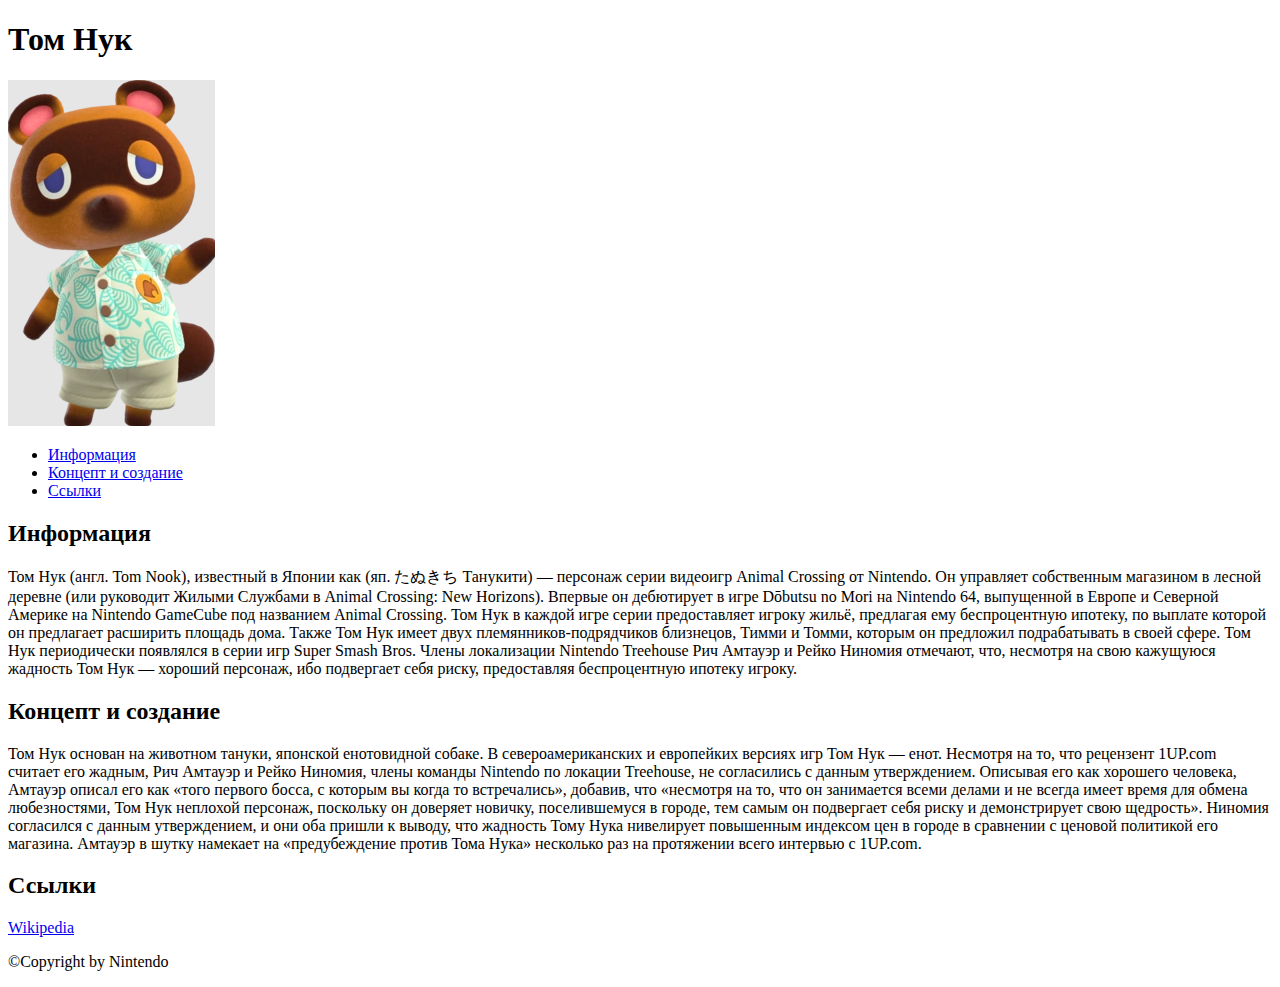
<file: prac1/index.html>
<!DOCTYPE html>
<html lang="en">
<head>
	<title>Том Нук</title>
	<meta charset="utf-8">
	<meta description="Templates code">
	<meta keywords="template, test">
</head>
<body>
	<div>
		<header>
			<div>
				<h1>Том Нук</h1>
				<img src="img/tomnook.png" alt="">
			</div>
			<nav>  
				<ul>
				<li><a href="#">Информация</a></li>
				<li><a href="#">Концепт и создание</a></li>
				<li><a href="#">Ссылки</a></li>
			  </ul>
			</nav>
		</header>
		<main>
			<section>
				<h2>Информация</h2>
				<p>Том Нук (англ. Tom Nook), известный в Японии как (яп. たぬきち Танукити) — персонаж серии видеоигр Animal Crossing от Nintendo. Он управляет собственным магазином в лесной деревне (или руководит Жилыми Службами в Animal Crossing: New Horizons). Впервые он дебютирует в игре Dōbutsu no Mori на Nintendo 64, выпущенной в Европе и Северной Америке на Nintendo GameCube под названием Animal Crossing. Том Нук в каждой игре серии предоставляет игроку жильё, предлагая ему беспроцентную ипотеку, по выплате которой он предлагает расширить площадь дома. Также Том Нук имеет двух племянников-подрядчиков близнецов, Тимми и Томми, которым он предложил подрабатывать в своей сфере. Том Нук периодически появлялся в серии игр Super Smash Bros. Члены локализации Nintendo Treehouse Рич Амтауэр и Рейко Ниномия отмечают, что, несмотря на свою кажущуюся жадность Том Нук — хороший персонаж, ибо подвергает себя риску, предоставляя беспроцентную ипотеку игроку.</p>
			</section>
			<section>
				<h2>Концепт и создание</h2>
				<p>Том Нук основан на животном тануки, японской енотовидной собаке. В североамериканских и европейких версиях игр Том Нук — енот. Несмотря на то, что рецензент 1UP.com считает его жадным, Рич Амтауэр и Рейко Ниномия, члены команды Nintendo по локации Treehouse, не согласились с данным утверждением. Описывая его как хорошего человека, Амтауэр описал его как «того первого босса, с которым вы когда то встречались», добавив, что «несмотря на то, что он занимается всеми делами и не всегда имеет время для обмена любезностями, Том Нук неплохой персонаж, поскольку он доверяет новичку, поселившемуся в городе, тем самым он подвергает себя риску и демонстрирует свою щедрость». Ниномия согласился с данным утверждением, и они оба пришли к выводу, что жадность Тому Нука нивелирует повышенным индексом цен в городе в сравнении с ценовой политикой его магазина. Амтауэр в шутку намекает на «предубеждение против Тома Нука» несколько раз на протяжении всего интервью с 1UP.com.</p>
			</section>
			<section>
				<h2>Ссылки</h2>
				<a href="https://ru.wikipedia.org/wiki/%D0%A2%D0%BE%D0%BC_%D0%9D%D1%83%D0%BA" target="_blank">Wikipedia</a>
			</section>
		</main>
		<footer>
			<div>
				<p>©Copyright by Nintendo</p>
			</div>
		</footer>
	</div>
	
</body>
</html>
</file>
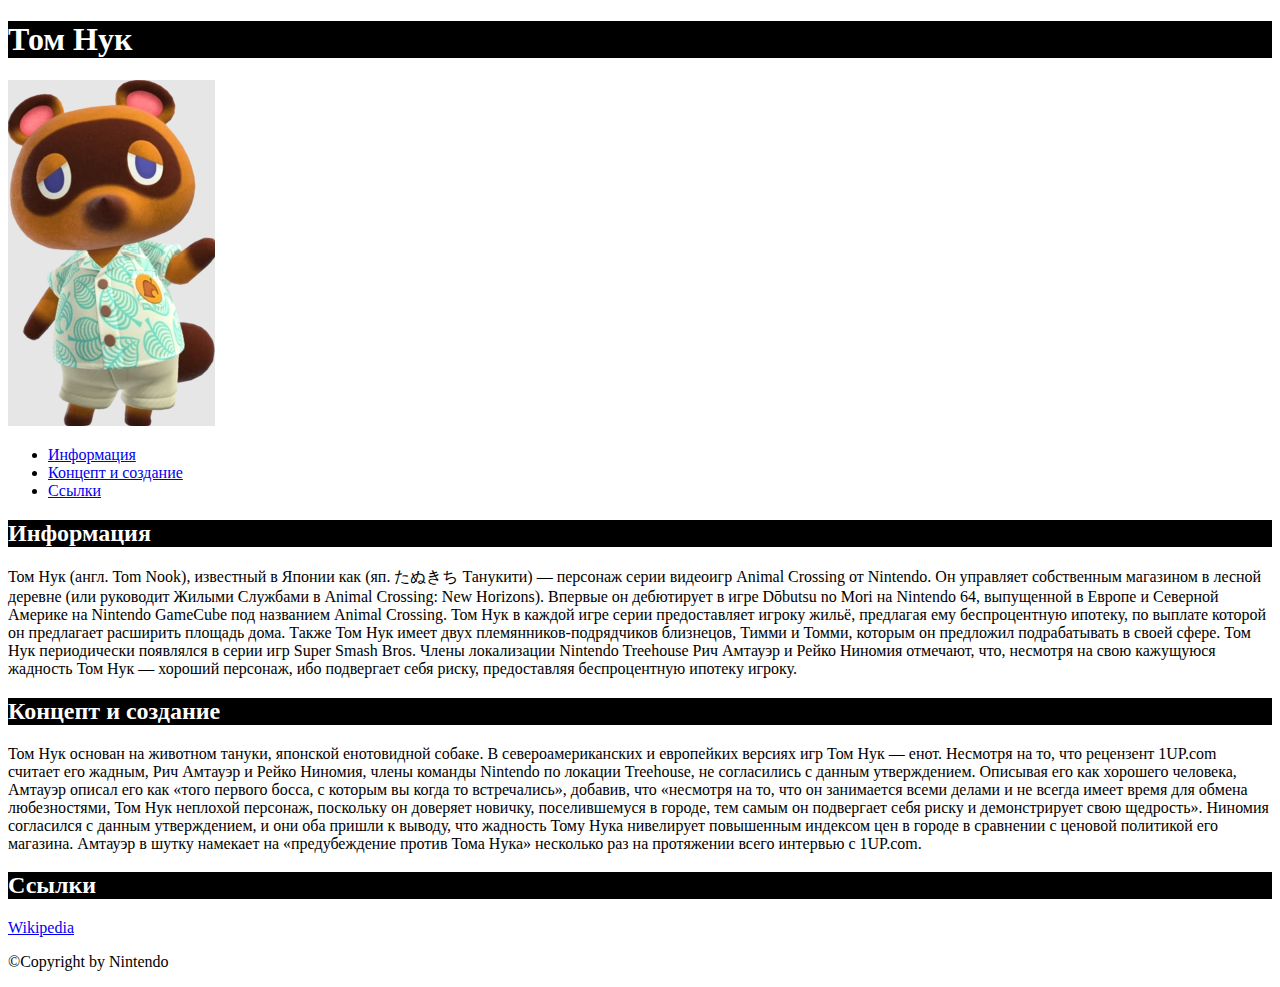
<file: prac2/index.html>
<!DOCTYPE html>
<html lang="en">
<head>
	<title>Том Нук</title>
	<meta charset="utf-8">
	<meta description="Templates code">
	<meta keywords="template, test">
	<link rel="stylesheet" type="text/css" href="css/style.css" />
</head>
<body>
	<div>
		<header>
			<div>
				<h1>Том Нук</h1>
				<img src="img/tomnook.png" alt="">
			</div>
			<nav>  
				<ul>
				<li><a href="#">Информация</a></li>
				<li><a href="#">Концепт и создание</a></li>
				<li><a href="#">Ссылки</a></li>
			  </ul>
			</nav>
		</header>
		<main>
			<section>
				<h2>Информация</h2>
				<p>Том Нук (англ. Tom Nook), известный в Японии как (яп. たぬきち Танукити) — персонаж серии видеоигр Animal Crossing от Nintendo. Он управляет собственным магазином в лесной деревне (или руководит Жилыми Службами в Animal Crossing: New Horizons). Впервые он дебютирует в игре Dōbutsu no Mori на Nintendo 64, выпущенной в Европе и Северной Америке на Nintendo GameCube под названием Animal Crossing. Том Нук в каждой игре серии предоставляет игроку жильё, предлагая ему беспроцентную ипотеку, по выплате которой он предлагает расширить площадь дома. Также Том Нук имеет двух племянников-подрядчиков близнецов, Тимми и Томми, которым он предложил подрабатывать в своей сфере. Том Нук периодически появлялся в серии игр Super Smash Bros. Члены локализации Nintendo Treehouse Рич Амтауэр и Рейко Ниномия отмечают, что, несмотря на свою кажущуюся жадность Том Нук — хороший персонаж, ибо подвергает себя риску, предоставляя беспроцентную ипотеку игроку.</p>
			</section>
			<section>
				<h2>Концепт и создание</h2>
				<p>Том Нук основан на животном тануки, японской енотовидной собаке. В североамериканских и европейких версиях игр Том Нук — енот. Несмотря на то, что рецензент 1UP.com считает его жадным, Рич Амтауэр и Рейко Ниномия, члены команды Nintendo по локации Treehouse, не согласились с данным утверждением. Описывая его как хорошего человека, Амтауэр описал его как «того первого босса, с которым вы когда то встречались», добавив, что «несмотря на то, что он занимается всеми делами и не всегда имеет время для обмена любезностями, Том Нук неплохой персонаж, поскольку он доверяет новичку, поселившемуся в городе, тем самым он подвергает себя риску и демонстрирует свою щедрость». Ниномия согласился с данным утверждением, и они оба пришли к выводу, что жадность Тому Нука нивелирует повышенным индексом цен в городе в сравнении с ценовой политикой его магазина. Амтауэр в шутку намекает на «предубеждение против Тома Нука» несколько раз на протяжении всего интервью с 1UP.com.</p>
			</section>
			<section>
				<h2>Ссылки</h2>
				<a href="https://ru.wikipedia.org/wiki/%D0%A2%D0%BE%D0%BC_%D0%9D%D1%83%D0%BA">Wikipedia</a>
			</section>
		</main>
		<footer>
			<div>
				<p>©Copyright by Nintendo</p>
			</div>
		</footer>
	</div>
	
</body>
</html>
</file>
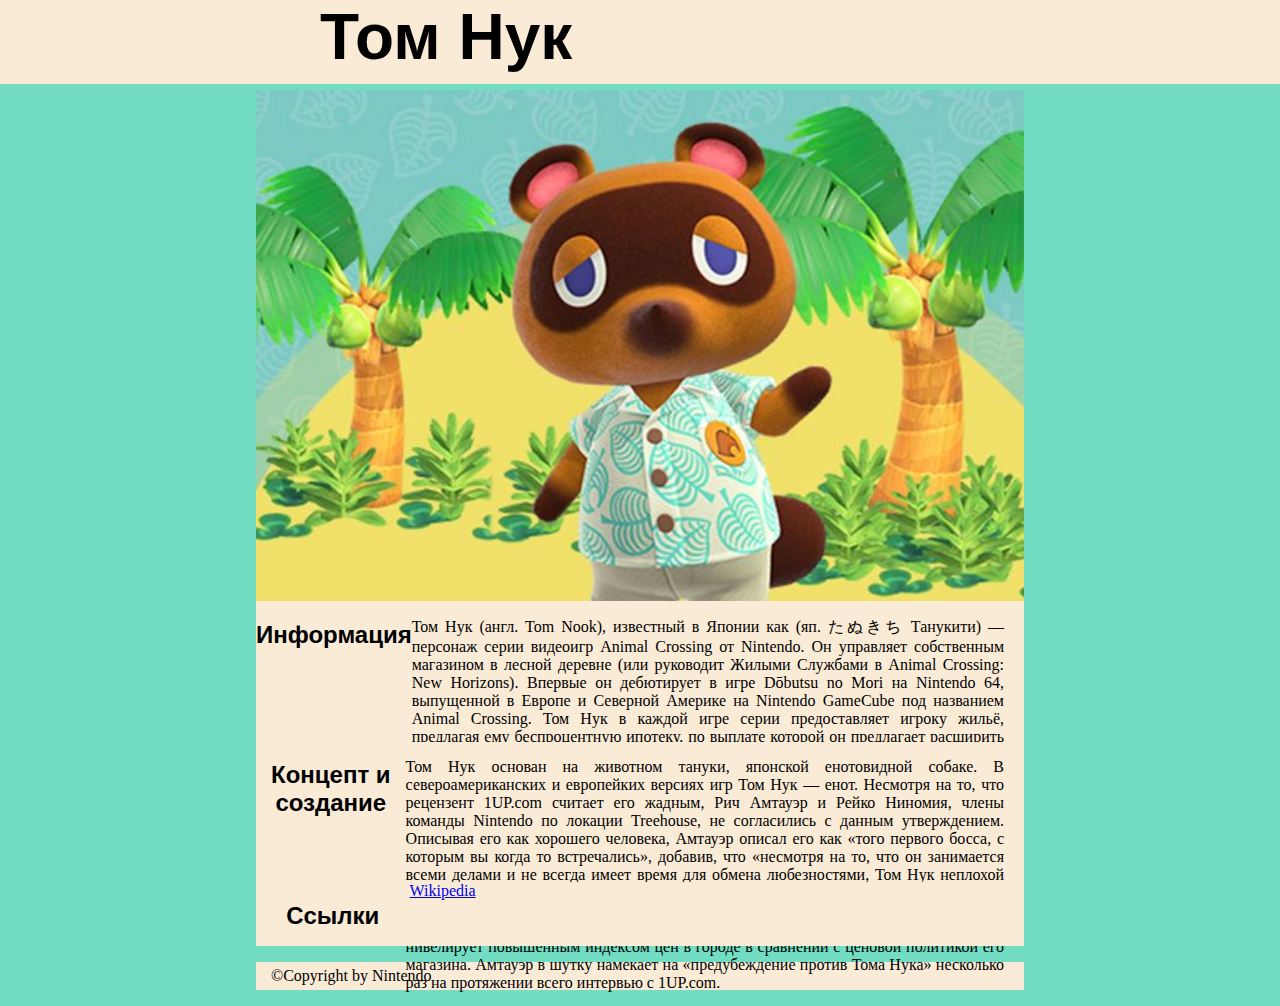
<file: prac5/index.html>
<!DOCTYPE html>
<html lang="en">
<head>
	<title>Том Нук</title>
	<meta charset="utf-8">
	<meta description="Templates code">
	<meta keywords="template, test">
	<link rel="stylesheet" type="text/css" href="css/style.css" />
</head>
<body>
	<header>
		<div>
			<h1>Том Нук</h1>
		</div>
	</header>
	<div class="pageblock">
		<main>
			<img src="img/tomnook.png" alt="" class="center">
			<section>
				<h2 style="width: 20vw;">Информация</h2>
				<p style="width: 80vw; padding-right: 20px;">Том Нук (англ. Tom Nook), известный в Японии как (яп. たぬきち Танукити) — персонаж серии видеоигр Animal Crossing от Nintendo. Он управляет собственным магазином в лесной деревне (или руководит Жилыми Службами в Animal Crossing: New Horizons). Впервые он дебютирует в игре Dōbutsu no Mori на Nintendo 64, выпущенной в Европе и Северной Америке на Nintendo GameCube под названием Animal Crossing. Том Нук в каждой игре серии предоставляет игроку жильё, предлагая ему беспроцентную ипотеку, по выплате которой он предлагает расширить площадь дома. Также Том Нук имеет двух племянников-подрядчиков близнецов, Тимми и Томми, которым он предложил подрабатывать в своей сфере. Том Нук периодически появлялся в серии игр Super Smash Bros. Члены локализации Nintendo Treehouse Рич Амтауэр и Рейко Ниномия отмечают, что, несмотря на свою кажущуюся жадность Том Нук — хороший персонаж, ибо подвергает себя риску, предоставляя беспроцентную ипотеку игроку.</p>
			</section>
			<section>
				<h2 style="width: 20vw;">Концепт и создание</h2>
				<p style="width: 80vw; padding-right: 20px;">Том Нук основан на животном тануки, японской енотовидной собаке. В североамериканских и европейких версиях игр Том Нук — енот. Несмотря на то, что рецензент 1UP.com считает его жадным, Рич Амтауэр и Рейко Ниномия, члены команды Nintendo по локации Treehouse, не согласились с данным утверждением. Описывая его как хорошего человека, Амтауэр описал его как «того первого босса, с которым вы когда то встречались», добавив, что «несмотря на то, что он занимается всеми делами и не всегда имеет время для обмена любезностями, Том Нук неплохой персонаж, поскольку он доверяет новичку, поселившемуся в городе, тем самым он подвергает себя риску и демонстрирует свою щедрость». Ниномия согласился с данным утверждением, и они оба пришли к выводу, что жадность Тому Нука нивелирует повышенным индексом цен в городе в сравнении с ценовой политикой его магазина. Амтауэр в шутку намекает на «предубеждение против Тома Нука» несколько раз на протяжении всего интервью с 1UP.com.</p>
			</section>
			<section style="height: 5vw;">
				<h2 style="width: 20vw;">Ссылки</h2>
				<a style="width: 80vw;" href="https://ru.wikipedia.org/wiki/%D0%A2%D0%BE%D0%BC_%D0%9D%D1%83%D0%BA">Wikipedia</a>
			</section>
		</main>
	</div>
	<footer>
		<div>
			<p style="padding-left: 15px; padding-top: 5px; padding-bottom: 5px;">©Copyright by Nintendo</p>
		</div>
	</footer>
	
</body>
</html>
</file>
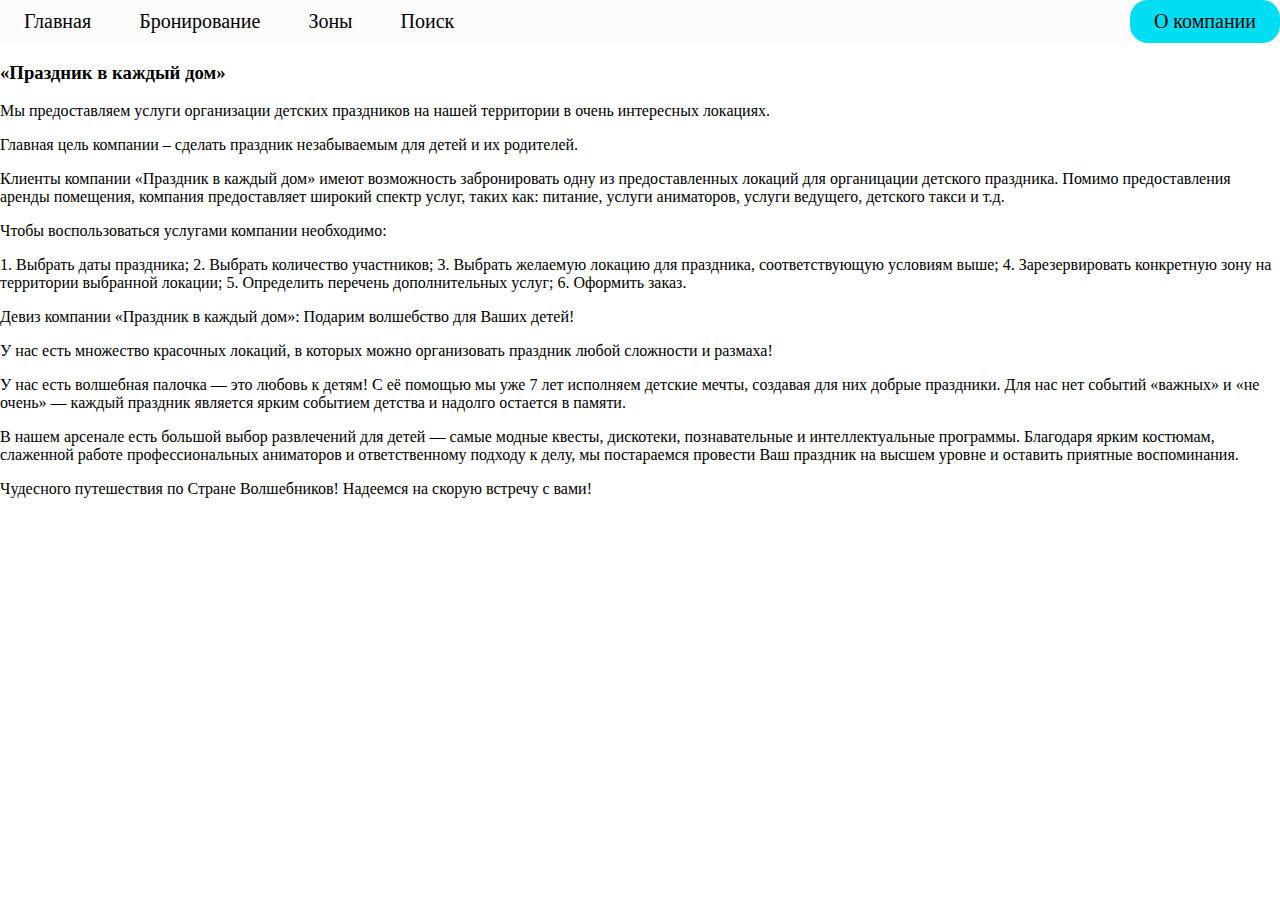
<file: auto/about.html>
<!DOCTYPE html>
<html>
<head>
    <meta charset='utf-8'>
    <meta http-equiv='X-UA-Compatible' content='IE=edge'>
    <title>Праздник в каждый дом</title>
    <meta name='viewport' content='width=device-width, initial-scale=1'>
    <link rel='stylesheet' type='text/css' media='screen' href='styles.css'>
</head>
<body>
    <ul>
        <li><a href="main.html">Главная</a></li>
        <li><a href="booking.html">Бронирование</a></li>
        <li><a href="zones.html">Зоны</a></li>
        <li><a href="search.html">Поиск</a></li>
        <li style="float:right"><a class="active" href="about.html">О компании</a></li>
    </ul>
    <div>
        <h3>«Праздник в каждый дом»</h3>
        <p>Мы предоставляем услуги организации детских праздников на нашей территории в очень интересных локациях.</p>
        <p>Главная цель компании – сделать праздник незабываемым для детей и их родителей.</p>
            
        <p>Клиенты компании «Праздник в каждый дом» имеют возможность забронировать одну из предоставленных локаций для органицации детского праздника. Помимо предоставления аренды помещения, компания предоставляет широкий спектр услуг, таких как: питание, услуги аниматоров, услуги ведущего, детского такси и т.д.   
            
        <p>Чтобы воспользоваться услугами компании необходимо:</p> 
            1. Выбрать даты праздника;
            2. Выбрать количество участников;
            3. Выбрать желаемую локацию для праздника, соответствующую условиям выше;
            4. Зарезервировать конкретную зону на территории выбранной локации;
            5. Определить перечень дополнительных услуг;
            6. Оформить заказ.
        
        
        <p>Девиз компании «Праздник в каждый дом»: Подарим волшебство для Ваших детей!</p> 
    
        <p>У нас есть множество красочных локаций, в которых можно организовать праздник любой сложности и размаха!</p> 

        <p>У нас есть волшебная палочка — это любовь к детям! С её помощью мы уже 7 лет исполняем детские мечты, создавая для них добрые праздники. Для нас нет событий «важных» и «не очень» — каждый праздник является ярким событием детства и надолго остается в памяти.</p> 

        <p>В нашем арсенале есть большой выбор развлечений для детей — самые модные квесты, дискотеки, познавательные и интеллектуальные программы. Благодаря ярким костюмам, слаженной работе профессиональных аниматоров и ответственному подходу к делу, мы постараемся провести Ваш праздник на высшем уровне и оставить приятные воспоминания.</p> 
        
        <p>Чудесного путешествия по Стране Волшебников! Надеемся на скорую встречу с вами!</p> 
    </div>
</body>
</html>
</file>
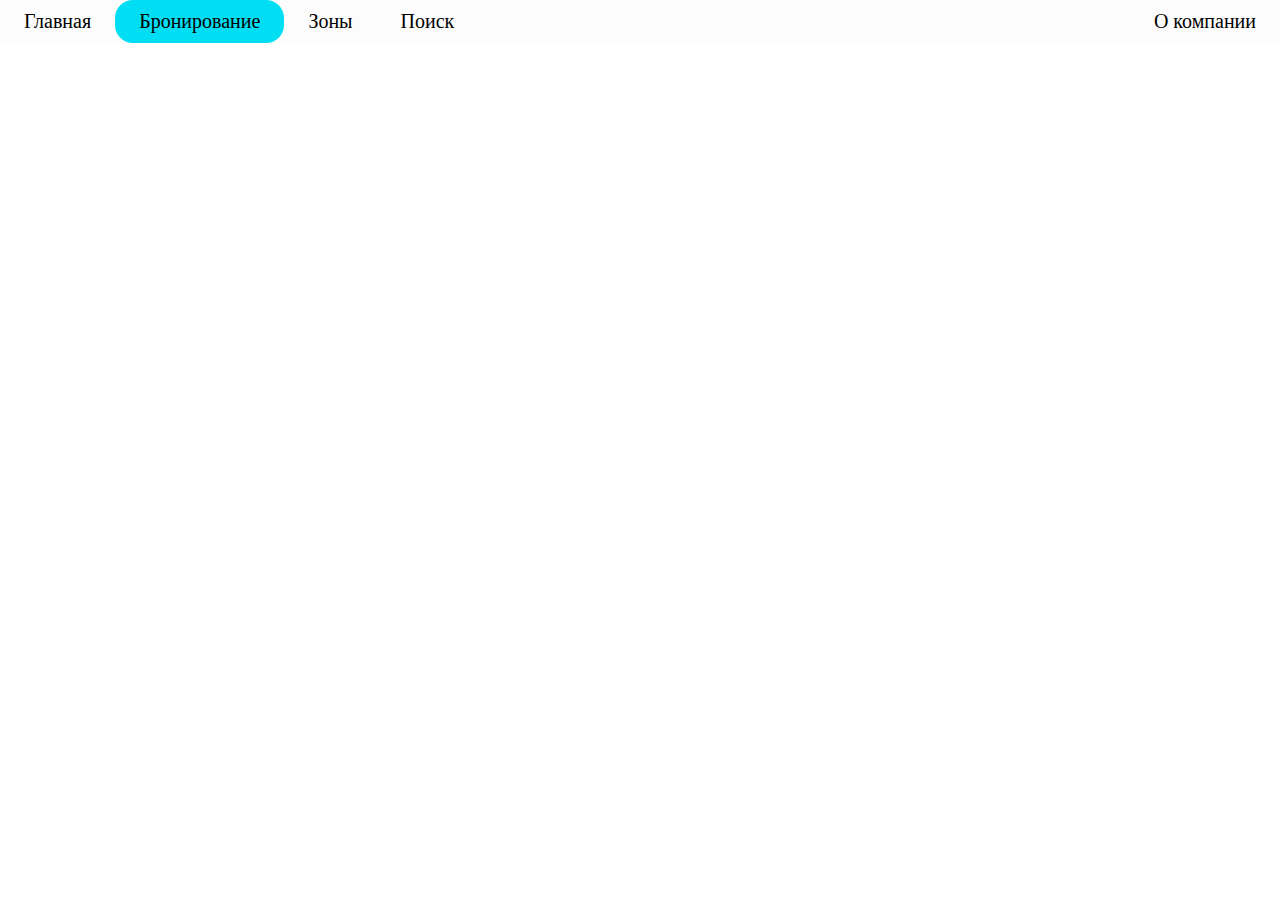
<file: auto/booking.html>
<!DOCTYPE html>
<html>
<head>
    <meta charset='utf-8'>
    <meta http-equiv='X-UA-Compatible' content='IE=edge'>
    <title>Праздник в каждый дом</title>
    <meta name='viewport' content='width=device-width, initial-scale=1'>
    <link rel='stylesheet' type='text/css' media='screen' href='styles.css'>
</head>
<body>
    <ul>
        <li><a href="main.html">Главная</a></li>
        <li><a class="active" href="booking.html">Бронирование</a></li>
        <li><a href="zones.html">Зоны</a></li>
        <li><a href="search.html">Поиск</a></li>
        <li style="float:right"><a href="about.html">О компании</a></li>
    </ul>
</body>
</html>
</file>
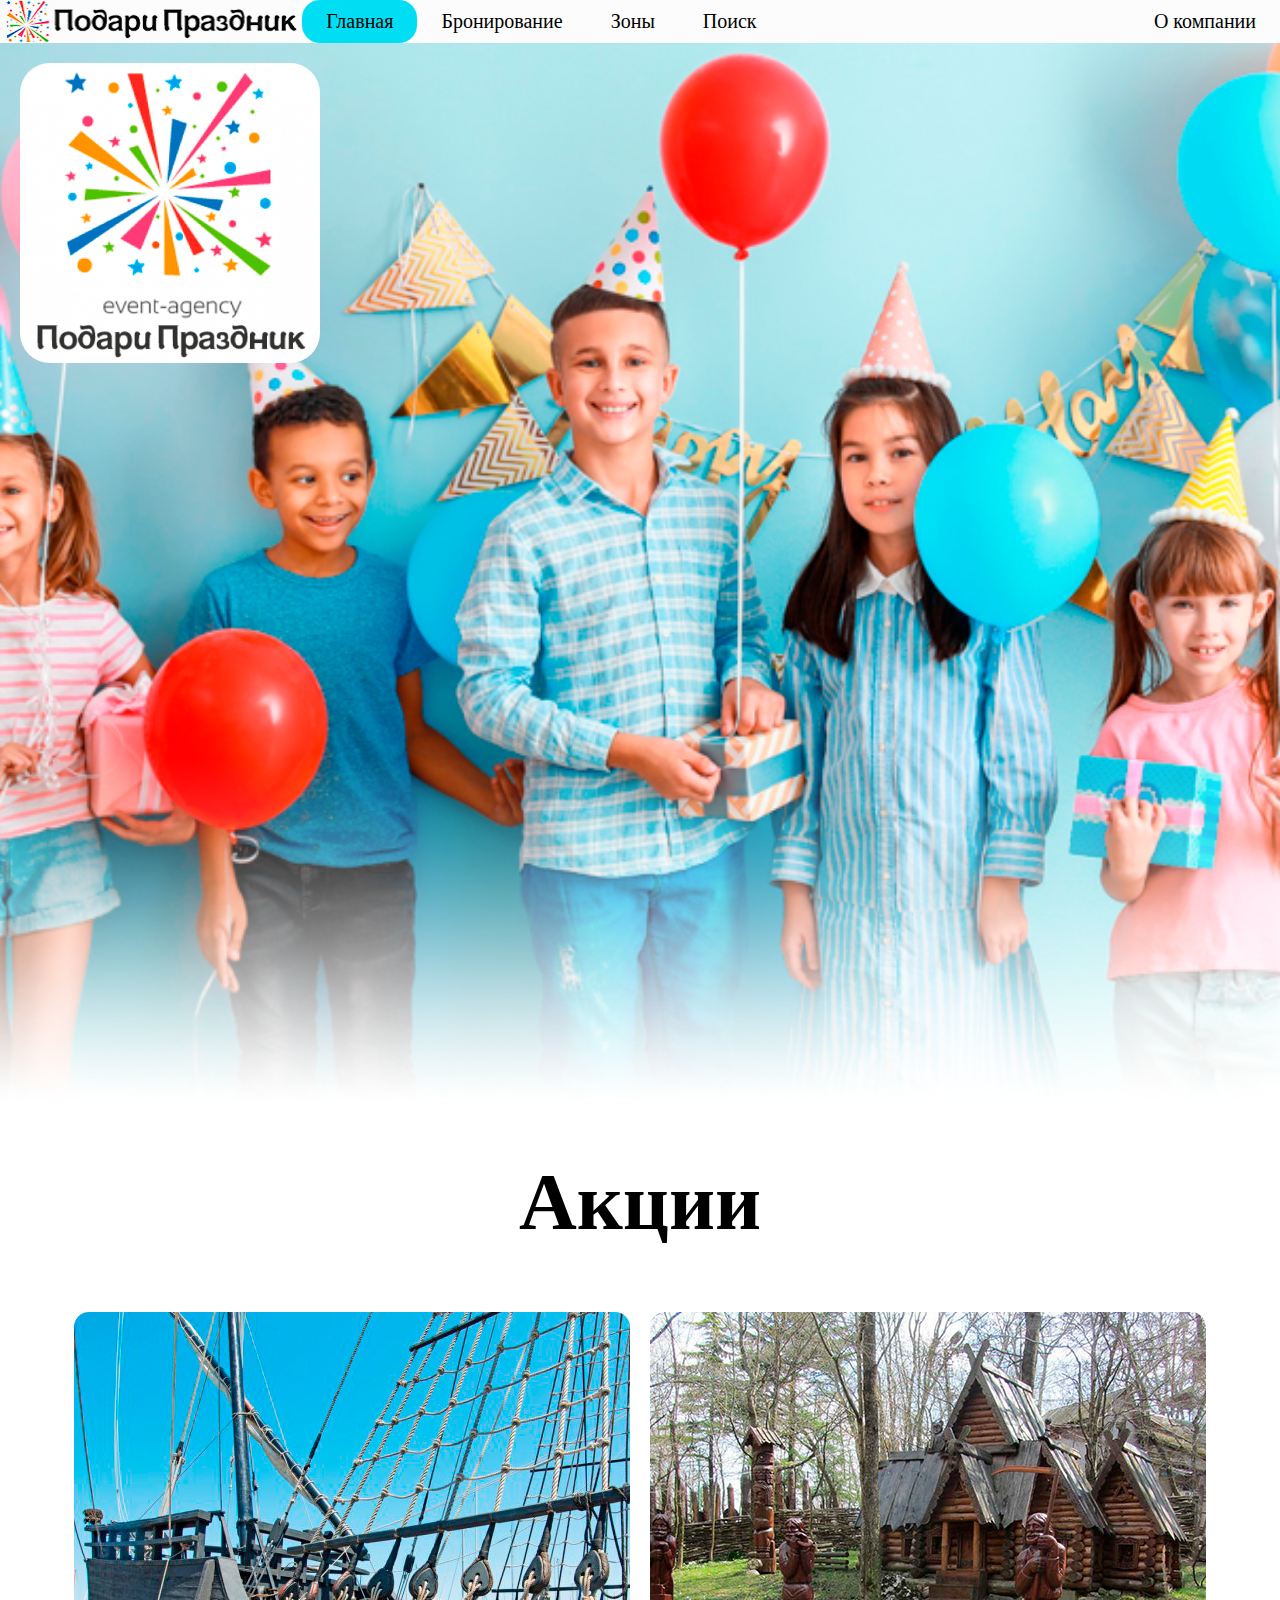
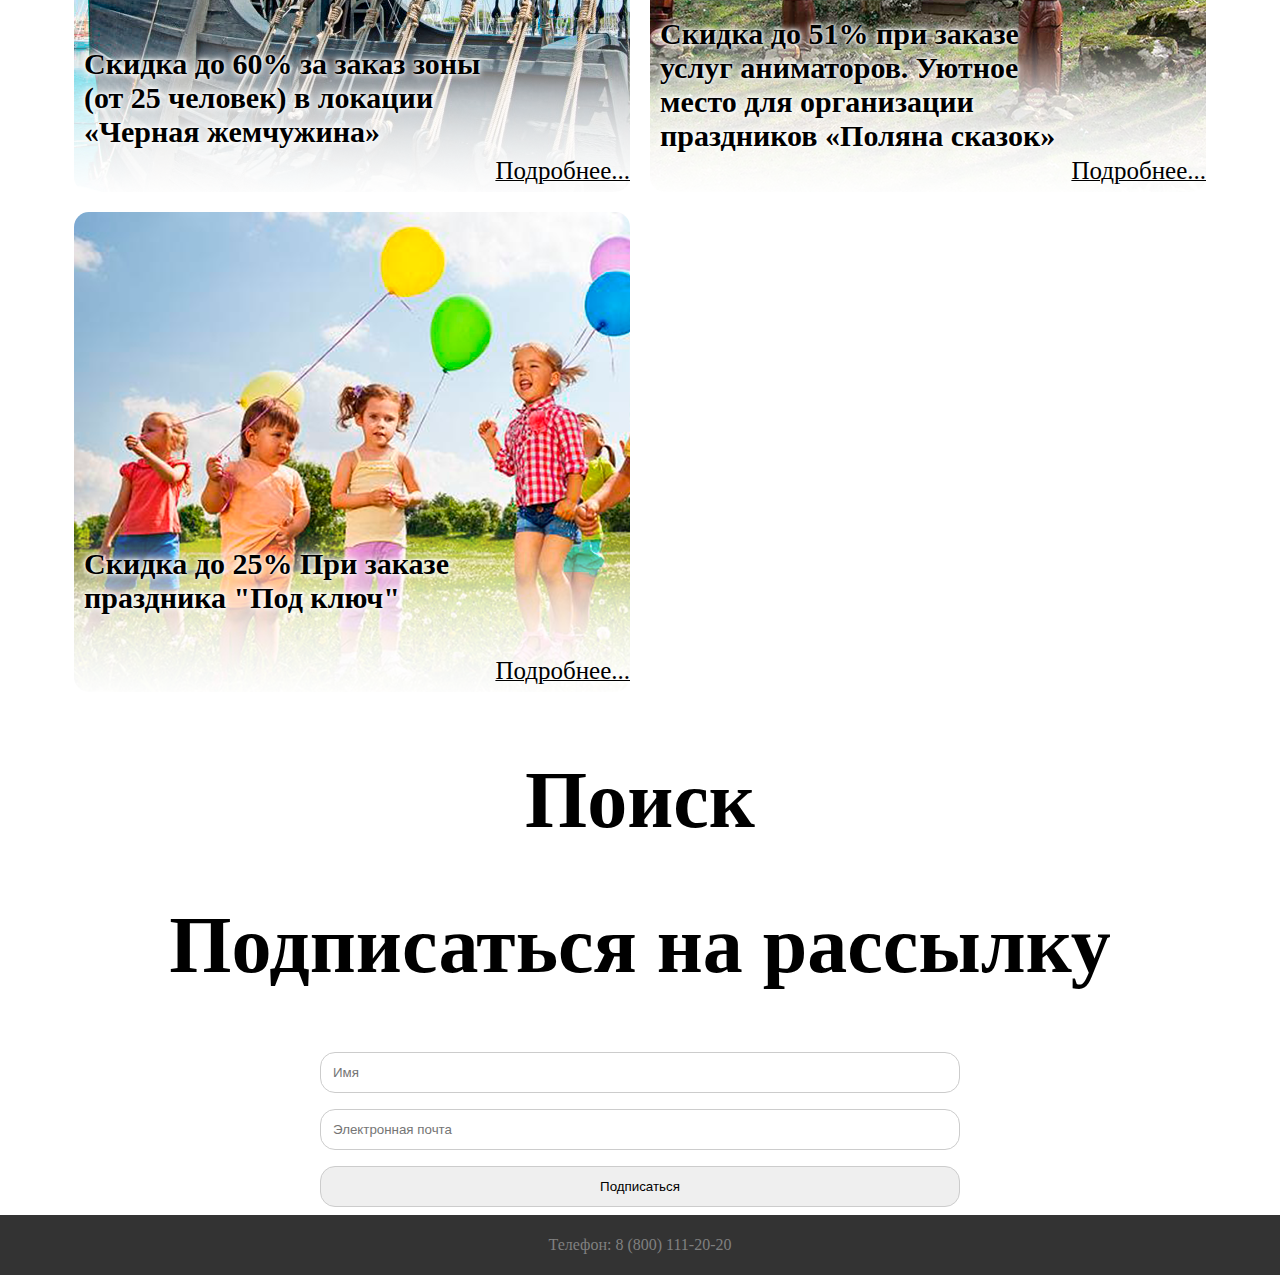
<file: auto/main.html>
<!DOCTYPE html>
<html>
<head>
    <meta charset='utf-8'>
    <meta http-equiv='X-UA-Compatible' content='IE=edge'>
    <title>Подари Праздник</title>
    <meta name='viewport' content='width=device-width, initial-scale=1'>
    <link rel='stylesheet' type='text/css' media='screen' href='styles.css'>
</head>
<body>
    <ul>
        <li class="deviceli"><img class="company" src="media/images/ready/company.png"></li>
        <li><a class="active" href="main.html">Главная</a></li>
        <li><a href="booking.html">Бронирование</a></li>
        <li><a href="seat.html">Зоны</a></li>
        <li><a href="search.html">Поиск</a></li>
        <li style="float:right"><a href="about.html">О компании</a></li>
    </ul>
    <div class="mainbackground">
        <a href="main.html"><img class="logo" src="media/images/ready/4.png"></a></div>
    <div>
    <div>
        <h1 style="text-align: center;">Акции</h1>
        <div class="scrollmenu">
            <div class="promo" style="background-image: url(media/images/promotions/promotion1.png);">
                <h2 class="promotext" style="height: 120px; margin-left: 10px;">Скидка до 60% за заказ зоны (от 25 человек) в локации «Черная жемчужина»</h2>
                <div class="tooltip" style="height: 35px;"><text class="promotext" style="font-size: 25px;">Подробнее...</text>
                    <span class="tooltiptext" style="margin-left: -300px; background-color: #20afe7;">
                        <p>Устали от городского шума, хотите провести праздник за городом в живописной локации? Заказывайте место в локации «Черная жемчужина». Здесь вас и ваших детей ждет настоящая пиратская шхуна с настоящими пиратами!</p>
                        <p>Заказ от 25 до 30 человек:</p>
                        <p>— Скидка 40% на аренду при заказе в будний день</p>
                        <p>Заказ от 31 до 50 человек:</p>
                        <p>— Скидка 55% на аренду при заказе в будний день</p>
                        <p>Купон действует в будние дни при наличии свободных мест</p>
                    </span>
                </div>
            </div>
            <div class="promo" style="background-image: url(media/images/promotions/promotion2.png);">
                <h2 class="promotext" style="height: 150px; margin-left: 10px;">Скидка до 51% при заказе услуг аниматоров. Уютное место для организации праздников «Поляна сказок»</h2>
                <div class="tooltip" style="height: 35px;"><text class="promotext" style="font-size: 25px; overflow: hidden;">Подробнее...</text>
                    <span class="tooltiptext" style="margin-left: -300px; background-color: #482f28;">
                        <p>Локация «Поляна сказок» расположена в живописной загородной местности на берегу чистого озера. Есть места для организации праздника как на открытом воздухе, так и под навесом.</p>
                        <p>Купон действует на следующие виды услуг:</p>
                        <p>— Скидка 51% для аренды зоны в локации «Поляна сказок» при условии заказа услуг аниматоров</p>
                        <p>Преимущества заказа именно этой локации:</p>
                        <p>— безопасность (территория локации является частной и охраняется);</p>
                        <p> — мало людей (площадь — 200 кв. м);</p>
                        <p>— защита от насекомых (территория кемпинга обработана от клещей);</p>
                        <p>— обустроенный тематический лагерь, в котором и взрослые найдут много возможностей для развлечений.</p>
                        <p>Обязательна предварительная запись по телефону.</p>
                    </span>
                </div>
            </div>
            <div class="promo" style="background-image: url(media/images/promotions/promotion3.png);">
                <h2 class="promotext" style="height: 120px; margin-left: 10px;">Скидка до 25% При заказе праздника "Под ключ"</h2>
                <div class="tooltip" style="height: 35px;"><text class="promotext" style="font-size: 25px;">Подробнее...</text>
                    <span class="tooltiptext" style="margin-left: -300px; background-color: #889f37;">
                        <p>При выборе локации для 15 человек и больше, а также при заказе всех дополнительных услуг можно очень неплохо сэкономить!</p>
                        <p>Купон действует на следующие виды услуг:</p>
                        <p>— Скидка 25% для органицации комплексного праздника для группы от 25 человек.</p>
                        <p>— Скидка 10% для органицации комплексного праздника для группы от 15 человек.</p>
                        <p>Обязательна предварительная запись по телефону.</p>
                    </span>
                </div>
            </div>
          </div>
    </div>
    <div>
        <h1 style="text-align: center;">Поиск</h1>
        
    </div>
    <h1 style="text-align: center;">Подписаться на рассылку</h1>
    <form>
        <div class="container" style="background-color:white">
        <input type="text" placeholder="Имя" name="name" required>
        <input type="text" placeholder="Электронная почта" name="mail" required>
      </div>
    
      <div class="container">
        <input type="submit" value="Подписаться">
      </div>
    </form>
    
    <div class="footer">
        <p class="info">Телефон: 8 (800) 111-20-20</p>
    </div>
</body>
</html>
</file>
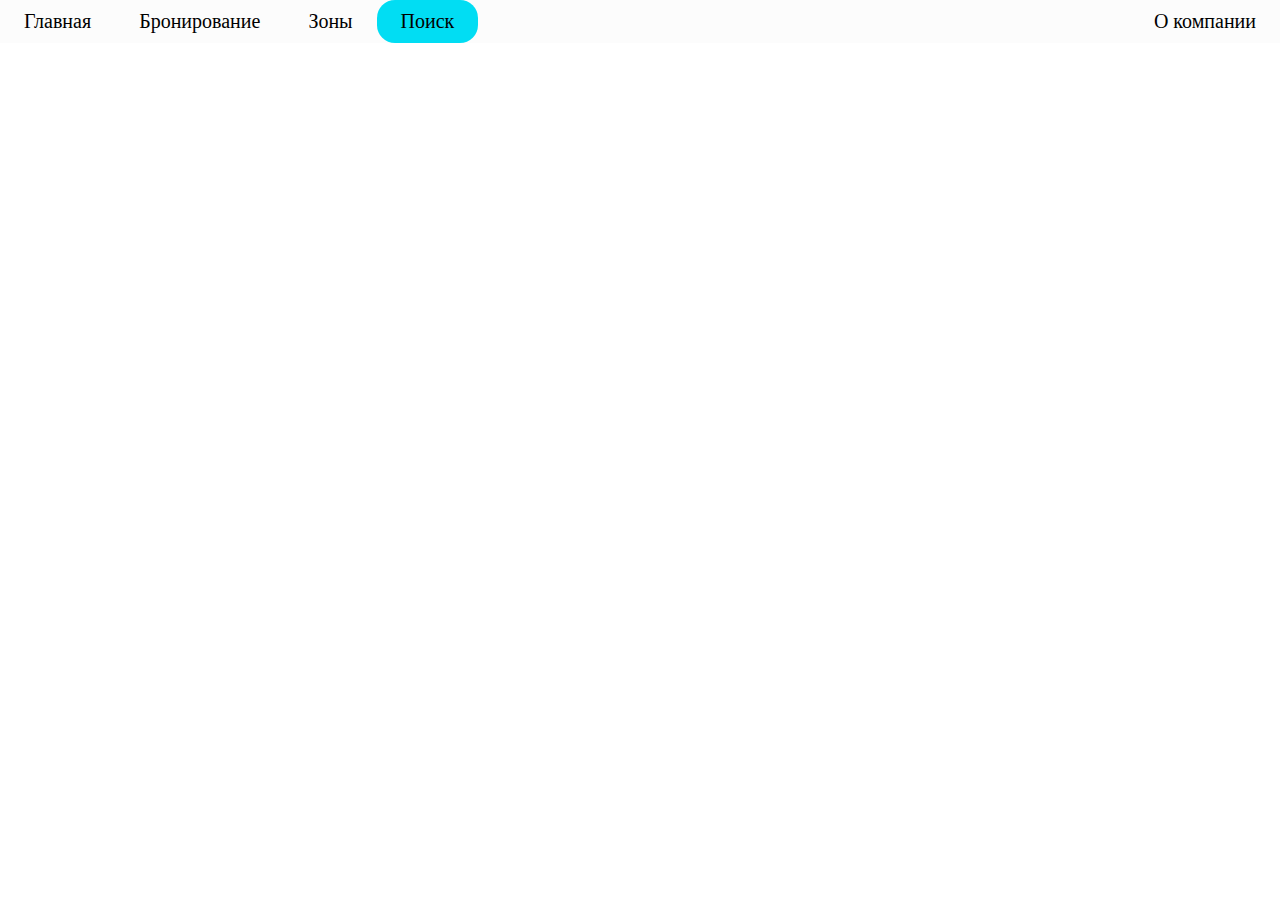
<file: auto/search.html>
<!DOCTYPE html>
<html>
<head>
    <meta charset='utf-8'>
    <meta http-equiv='X-UA-Compatible' content='IE=edge'>
    <title>Праздник в каждый дом</title>
    <meta name='viewport' content='width=device-width, initial-scale=1'>
    <link rel='stylesheet' type='text/css' media='screen' href='styles.css'>
</head>
<body>
    <ul>
        <li><a href="main.html">Главная</a></li>
        <li><a href="booking.html">Бронирование</a></li>
        <li><a href="zones.html">Зоны</a></li>
        <li><a class="active" href="search.html">Поиск</a></li>
        <li style="float:right"><a href="about.html">О компании</a></li>
    </ul>
</body>
</html>
</file>
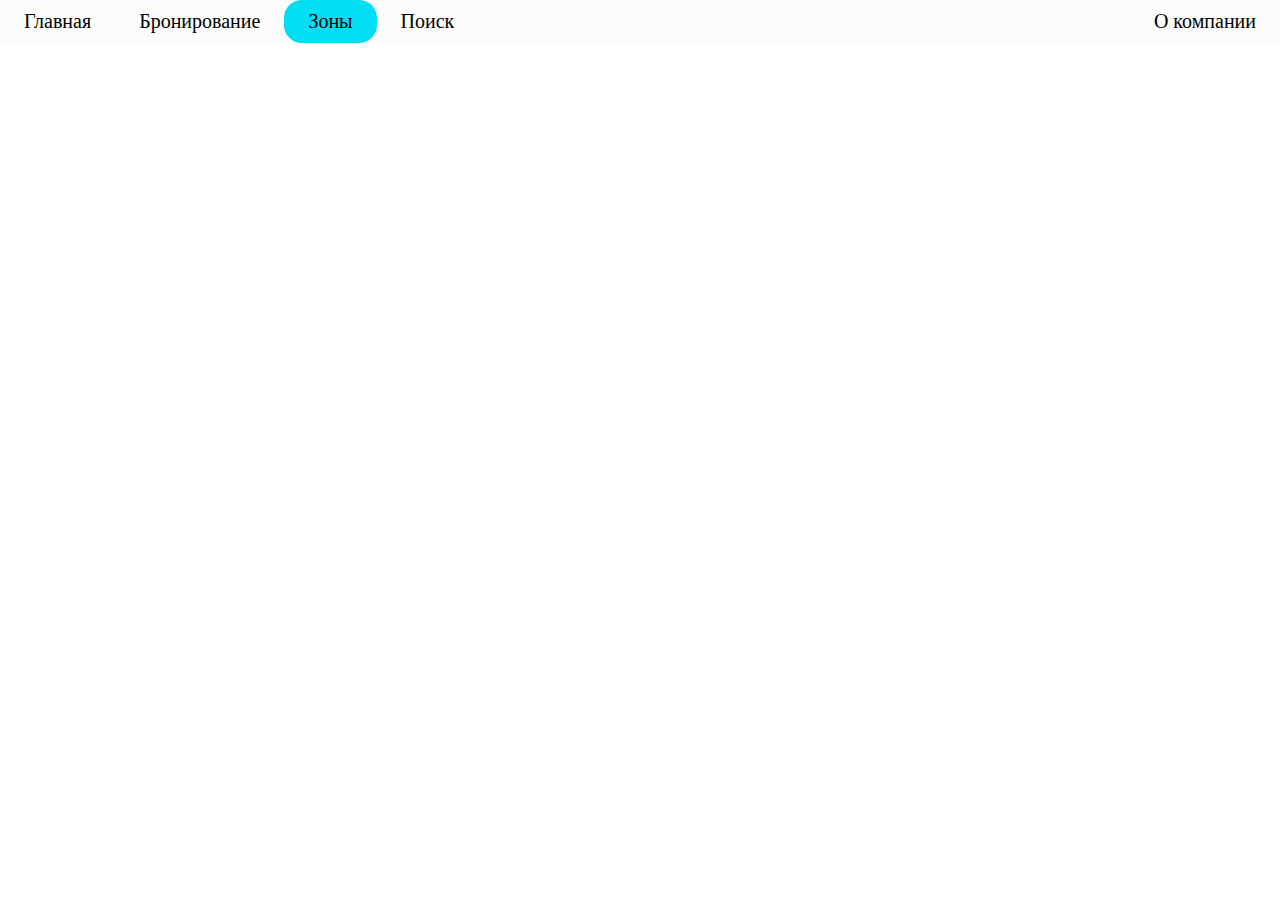
<file: auto/seat.html>
<!DOCTYPE html>
<html>
<head>
    <meta charset='utf-8'>
    <meta http-equiv='X-UA-Compatible' content='IE=edge'>
    <title>Праздник в каждый дом</title>
    <meta name='viewport' content='width=device-width, initial-scale=1'>
    <link rel='stylesheet' type='text/css' media='screen' href='styles.css'>
</head>
<body>
    <ul>
        <li><a href="main.html">Главная</a></li>
        <li><a href="booking.html">Бронирование</a></li>
        <li><a class="active" href="zones.html">Зоны</a></li>
        <li><a href="search.html">Поиск</a></li>
        <li style="float:right"><a href="about.html">О компании</a></li>
    </ul>
</body>
</html>
</file>
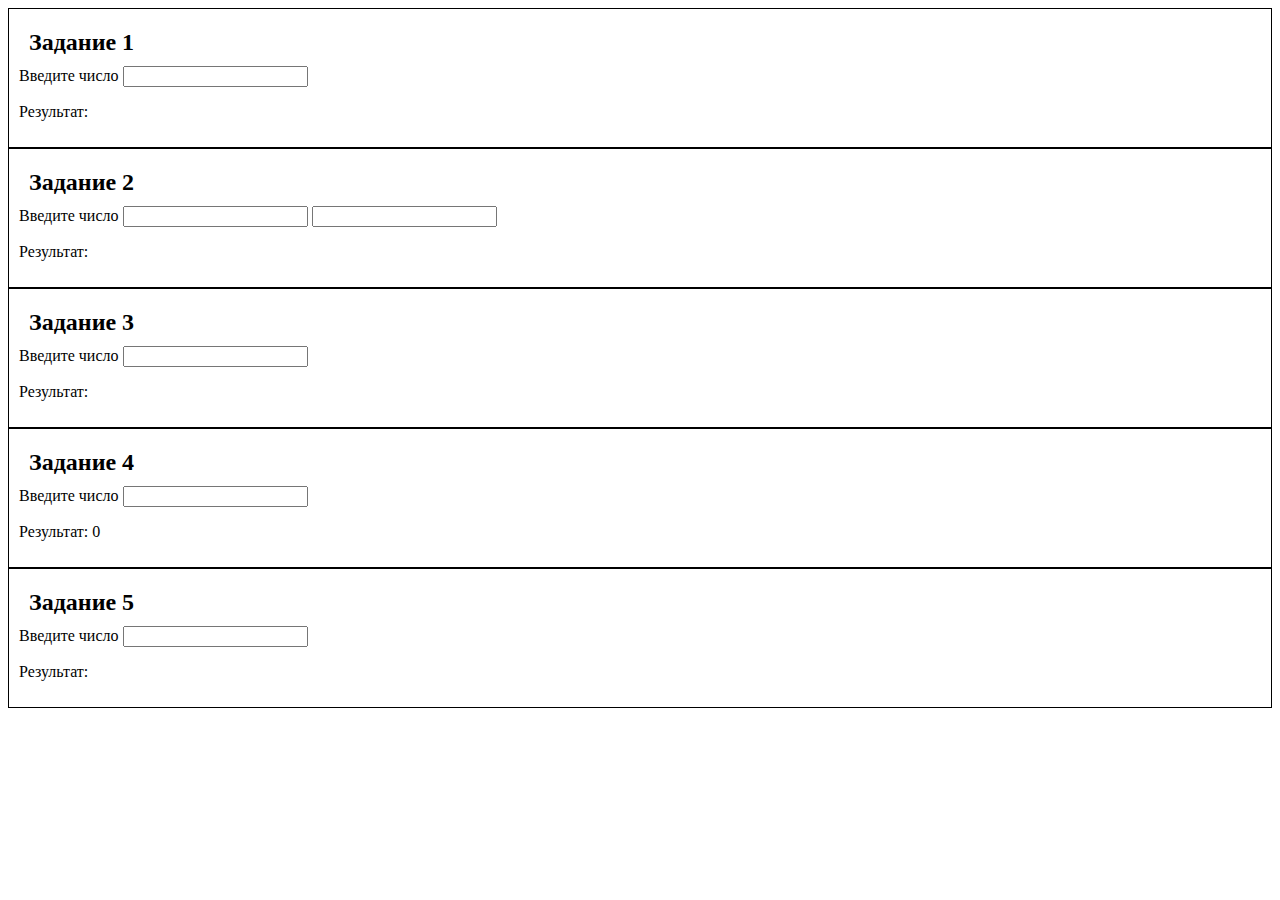
<file: js2/main.html>
<!DOCTYPE html>
 <html>
 <head>
    <meta charset='utf-8'>
    <meta http-equiv='X-UA-Compatible' content='IE=edge'>
    <title>Page Title</title>
    <meta name='viewport' content='width=device-width, initial-scale=1'>
    <link rel='stylesheet' type='text/css' media='screen' href='style.css'>
 </head>
 <body>
    <main class="container">
        <div class="exercise">
            <h1>Задание 1</h1>
            <label for="inputNumb1">Введите число</label>
            <input type="number" id="inputNumb1" />
            <p> Результат:
                <span id="result1"></span>
            </p>
        </div>
        <div class="exercise">
            <h1>Задание 2</h1>
            <label for="inputNumb2">Введите число</label>
            <input type="number" id="inputNumb21" />
            <input type="number" id="inputNumb22" />
            <p> Результат: 
                <span id="result2"></span>
            </p>
        </div>
        <div class="exercise">
            <h1>Задание 3</h1>
            <label for="inputNumb3">Введите число</label>
            <input type="number" id="inputNumb3" />
            <p> Результат:
                <span id="result3"></span>
            </p>
        </div>
        <div class="exercise">
            <h1>Задание 4</h1>
            <label for="inputNumb4">Введите число</label>
            <input type="number" id="inputNumb4" />
            <p> Результат:
                <span id="result4">0</span>
            </p>
        </div>
        <div class="exercise">
            <h1>Задание 5</h1>
            <label for="inputNumb5">Введите число</label>
            <input type="number" id="inputNumb5" />
            <p> Результат: 
                <span id="result5"></span>
            </p>
        </div>
    </main>
    <script src='myscript.js'></script>
 </body>
 </html>
</file>
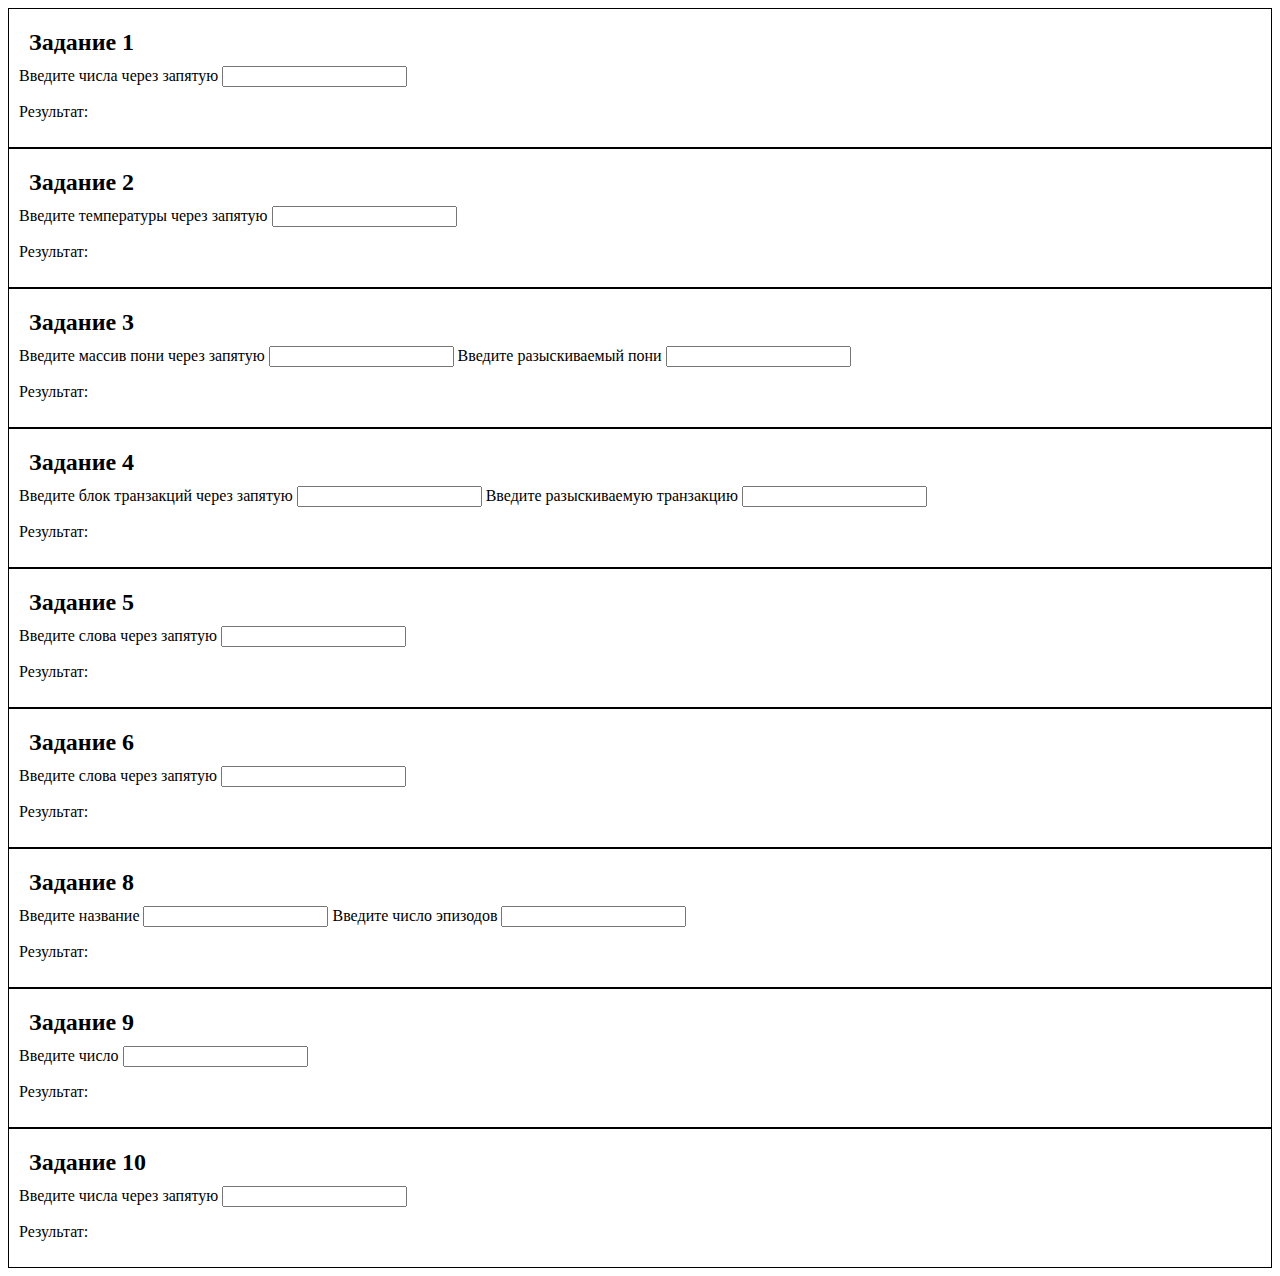
<file: js3/main.html>
<!DOCTYPE html>
 <html>
 <head>
    <meta charset='utf-8'>
    <meta http-equiv='X-UA-Compatible' content='IE=edge'>
    <title>Page Title</title>
    <meta name='viewport' content='width=device-width, initial-scale=1'>
    <link rel='stylesheet' type='text/css' media='screen' href='style.css'>
 </head>
 <body>
    <main class="container">
        <div class="exercise">
            <h1>Задание 1</h1>
            <label for="inputNumb1">Введите числа через запятую</label>
            <input type="text" id="inputNumb1" />
            <p> Результат:
                <span id="result1"></span>
            </p>
        </div>
        <div class="exercise">
            <h1>Задание 2</h1>
            <label for="inputNumb2">Введите температуры через запятую</label>
            <input type="text" id="inputNumb2" />
            <p> Результат: 
                <span id="result2"></span>
            </p>
        </div>
        <div class="exercise">
            <h1>Задание 3</h1>
            <label for="inputNumb31">Введите массив пони через запятую</label>
            <input type="text" id="inputNumb31" />
            <label for="inputNumb32">Введите разыскиваемый пони</label>
            <input type="text" id="inputNumb32" />
            <p> Результат:
                <span id="result3"></span>
            </p>
        </div>
        <div class="exercise">
            <h1>Задание 4</h1>
            <label for="inputNumb41">Введите блок транзакций через запятую</label>
            <input type="text" id="inputNumb41" />
            <label for="inputNumb42">Введите разыскиваемую транзакцию</label>
            <input type="text" id="inputNumb42" />
            <p> Результат:
                <span id="result4"></span>
            </p>
        </div>
        <div class="exercise">
            <h1>Задание 5</h1>
            <label for="inputNumb5">Введите слова через запятую</label>
            <input type="text" id="inputNumb5" />
            <p> Результат: 
                <span id="result5"></span>
            </p>
        </div>
        <div class="exercise">
            <h1>Задание 6</h1>
            <label for="inputNumb6">Введите слова через запятую</label>
            <input type="text" id="inputNumb6" />
            <p> Результат: 
                <span id="result6"></span>
            </p>
        </div>
        <div class="exercise">
            <h1>Задание 8</h1>
            <label for="inputNumb81">Введите название</label>
            <input type="object" id="inputNumb81" />
            <label for="inputNumb82">Введите число эпизодов</label>
            <input type="object" id="inputNumb82" />
            <p> Результат: 
                <span id="result8"></span>
            </p>
        </div>
        <div class="exercise">
            <h1>Задание 9</h1>
            <label for="inputNumb9">Введите число</label>
            <input type="number" id="inputNumb9" />
            <p> Результат: 
                <span id="result9"></span>
            </p>
        </div>
        <div class="exercise">
            <h1>Задание 10</h1>
            <label for="inputNumb10">Введите числа через запятую</label>
            <input type="text" id="inputNumb10" />
            <p> Результат: 
                <span id="result10"></span>
            </p>
        </div>
    </main>
    <script src='myscript.js'></script>
 </body>
 </html>
</file>
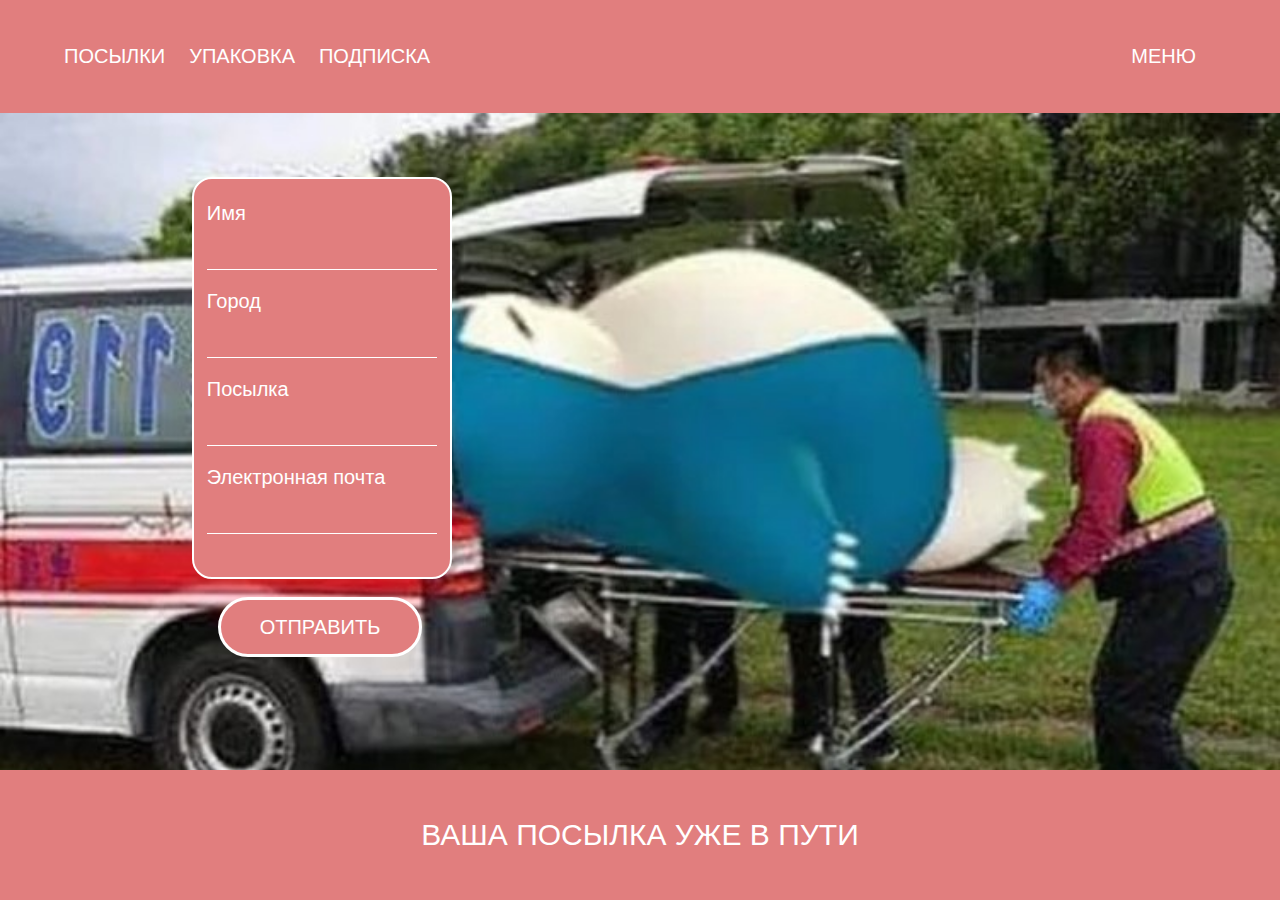
<file: prac7/main.html>
<!DOCTYPE html>
<html>
<head>
    <meta charset='utf-8'>
    <meta http-equiv='X-UA-Compatible' content='IE=edge'>
    <title>Page Title</title>
    <meta name='viewport' content='width=device-width, initial-scale=1'>
    <link rel='stylesheet' type='text/css' media='screen' href='style.css'>
</head>
<body>
    <header>
        <a href="#" class="desktop">ПОСЫЛКИ</a>
        <a href="#" class="desktop">УПАКОВКА</a>
        <a href="#" class="desktop">ПОДПИСКА</a>
        <a href="#" style="float: right;">МЕНЮ</a>
        </header>
    <main>
        <form action="/action_page.php">
            <div class="formdiv"><br>
                <label for="name">Имя</label><br>
                <input type="text" id="name" name="name"><br>
                <label for="city">Город</label><br>
                <input type="text" id="city" name="city"><br>
                <label for="package">Посылка</label><br>
                <input type="text" id="package" name="package"><br>
                <label for="email">Электронная почта</label><br>
                <input type="text" id="email" name="email"><br><br>
            </div><br>
            <input type="submit" value="ОТПРАВИТЬ"><br>
        </form>
    </main>
    <footer>
        <p>ВАША ПОСЫЛКА УЖЕ В ПУТИ</p>
    </footer>
</body>
</html>
</file>
<file: prac2/css/style.css>
h1, h2 {
    background-color: black;
    color: white;
}
</file>
<file: prac5/css/style.css>
body {
    background-color: #72ddc2;
    margin: 0;
    padding: 0;
}
img {
    padding-top: 90px;
    display: block;
    width: 100%;
    margin-left: auto;
    margin-right: auto;
}
.pageblock{
    background-color: antiquewhite;
    display: block;
    margin-left: 20vw;
    margin-right: 20vw;
}
main {
    display: inline-flexbox;
    background-color: #72ddc2;
}
section {
    background-color: antiquewhite;
    width: 100%;
    height: 11vw;
    display: inline-flex;
}
p {
    text-align: justify;
}
h2 {
    text-align: center;
}
h1, h2 {
    font-family: 'Segoe UI', Tahoma, Geneva, Verdana, sans-serif;
}
header {
    background-color: antiquewhite;
    position: fixed;
    display: block;
    width: 100%;
}
footer {
    margin-left: 20vw;
    margin-right: 20vw;
    background-color: antiquewhite;
}
h1 {
    font-size: 4em;
    margin: 0;
    padding-bottom: 10px;
    margin-left: 25vw;
}
.headercl{
    background-color: antiquewhite;
}
</file>
<file: auto/styles.css>
body, html{
    background-color: white;
    margin: 0;
    height: auto;
}


.tooltip {
    position: relative;
    display: inline-block;
    text-decoration-line: underline;
}

.tooltip:hover .tooltiptext {
    visibility: visible;
    opacity: 1;
}

.tooltip .tooltiptext {
    visibility: hidden;
    width: 450px;
    color: #fff;
    text-align: center;
    border-radius: 6px;
    padding: 1px 5px;
    position: absolute;
    z-index: 1;
    bottom: 125%;
    left: 50%;
    opacity: 0;
    transition: opacity 0.3s;
}
* {
    box-sizing: border-box;
}

h1 {
    font-size: 80px;
}

h2 {
    font-size: 30px;
}

a, text {
    font-size: 20px;
}

ul {
    list-style-type: none;
    margin: 0;
    padding: 0;
    overflow: hidden;
    background-color: #fcfcfc;
    position: sticky;
    top: 0px;
    width: 100%;
    z-index: 2;
}

li {
    float: left;
}

li a {
    border-radius: 18px;
    display: block;
    color: black;
    text-align: center;
    padding: 10px 24px;
    text-decoration: none;
}

li text {
    display: block;
    color: black;
    text-align: center;
    padding: 10px 20px;
    text-decoration: none;
    user-select: none;
}

li a:hover {
    background-color: #01ddf3;
}

form {
    font-family: Arial;
    margin-left: 25%;
    margin-right: 25%;
}

input[type=text], input[type=submit] {
    width: 100%;
    padding: 12px;
    margin: 8px 0;
    display: inline-block;
    border: 1px solid #ccc;
    border-radius: 15px;
    box-sizing: border-box;
}

input[type=submit]:hover {
    opacity: 0.8;
}

.active {
    background-color: #01ddf3;
}
.footer {
    text-align: center;
    padding: 5px;
    background-color: #333;
}

.info{
    color:gray;
}

.center {
    display: block;
    margin-left: auto;
    margin-right: auto;
}

div.scrollmenu {
    width: 100%;
    display: table;
    padding-left: 5%;
    padding-right: 5%;
}

div.scrollmenu::after {
    content: "";
    clear: both;
    display: table;
}

.logo {
    margin-left: 1em; margin-top: 1em; height: 300px; border-radius: 30px;
}

.promo {
    background-position: center;
    background-clip: content-box;
    background-size: cover;
    border-radius: 25px; 
    padding: 10px;
    float: left;
    width: 33.33%;
    height: 500px;
    display: flex;
    align-items: end;
}

.promotext {
    color: black; 
    text-shadow: 0px 0px 0.2em white, 0px 0px 0.1em white, 0px 0px 0.3em white;
}

@media screen and (max-width: 1600px) {
    .promo {
      width: 50%;
    }
}

.deviceli {
    height: 43.33px;
}

.mainbackground {
    background-image: url(media/images/people/2.png); 
    background-size: cover; 
    background-position: center; 
    background-repeat: no-repeat; 
    height: 1060px; 
    width: 100%;
}

.company {
    src: url(media/images/ready/company.png);
    height: 43.33px;
}
  
@media screen and (max-width: 1024px) {
    .promo {
      width: 100%;
    }
    form{
        margin-left: 10%;
        margin-right: 10%;
    }
    h1 {
        font-size: 60px;
    }

    h2{
        font-size: 30px;
    }
    
    .box{
      width: 70%;
    }
    
    .tooltip .tooltiptext {
        width: 300px;
    }

    .mainbackground {
        height: 500px;
    }
}

@media screen and (max-width: 450px) {
    .logo {
        visibility: hidden;
    }
    ul {
        position:static;
    }
    
    li {
        float: left;
        width: 100%;
    }
    
    li a {
        border-radius: 15px;
        display: block;
        color: black;
        text-align: center;
        text-decoration: none;
    }
    .deviceli {
        height: 5%;
    }
    .company {
        content: url(media/images/ready/company.png);
        width: 100%;
        height: 100%;
    }
    
    div.scrollmenu {
        padding-left: 0;
        padding-right: 0;
    }
}
</file>
<file: js2/style.css>
.exercise {
    border: 1px solid black;
    padding: 10px;
}

h1{
    font-size: 1.5rem;
    font-weight: bold;
    margin: 10px;
}
</file>
<file: js3/style.css>
.exercise {
    border: 1px solid black;
    padding: 10px;
}

h1{
    font-size: 1.5rem;
    font-weight: bold;
    margin: 10px;
}
</file>
<file: prac7/style.css>
body{
    margin: 0;
    background-image: url("mailman.png");
    background-size: 100%;
}

footer, header {
    background-color: #E17E7E;
}

form {
    width: 20vw;
    margin-top: 5vw;
    margin-left: 15vw;
    margin-bottom: 2vh;
}

.formdiv {
    width: 100%;
    font-size: 20px;
    border: solid 2px white;
    border-radius: 20px;
    background-color: #E17E7E;
}

label {
    padding-left: 5%;
}

input[type=text] {
    padding-left: 5%;
    margin-top: 5px;
    margin-bottom: 20px;
    margin-left: 5%;
    width: 90%;
    height: 40px;
    box-sizing: border-box;
    border: none;
    border-bottom: solid 1px white;
    background-color: #E17E7E;
}

input[type=submit] {
    padding-top: 15px;
    padding-bottom: 15px;
    margin-left: 10%;
    width: 80%;
    height: 60px;
    border: 3px solid;
    border-color: white;
    border-radius: 35px;
    background-color: #E17E7E;
    color: white;
    font-size: 20px;
}

header {
    padding-top: 5vh;
    padding-bottom: 5vh;
    padding-left: 5vw;
    padding-right: 5vw;
}

footer {
    padding-top: 2vh;
    padding-bottom: 2vh;
    text-align: center;
    font-size: 30px;
    width: 100%;
    bottom: 0;
    position: fixed;
}

label, p, a {
    color: white;
    font-family: 'Gill Sans', 'Gill Sans MT', Calibri, 'Trebuchet MS', sans-serif;
}

a {
    font-size: 20px;
    text-decoration: none;
    margin-right: 20px;
}

@media screen and (max-width: 1024px) {
    .desktop{
        visibility: hidden;
    }

    form {
        width: 80vw;
        margin-left: 9vw;
    }

    .formdiv {
        margin-bottom: 10vh;
    }

    header {
        padding-top: 0vh;
        margin-bottom: 7vh;
    }

    footer {
        padding-top: 0vh;
        padding-bottom: 0vh;
    }
}
</file>
